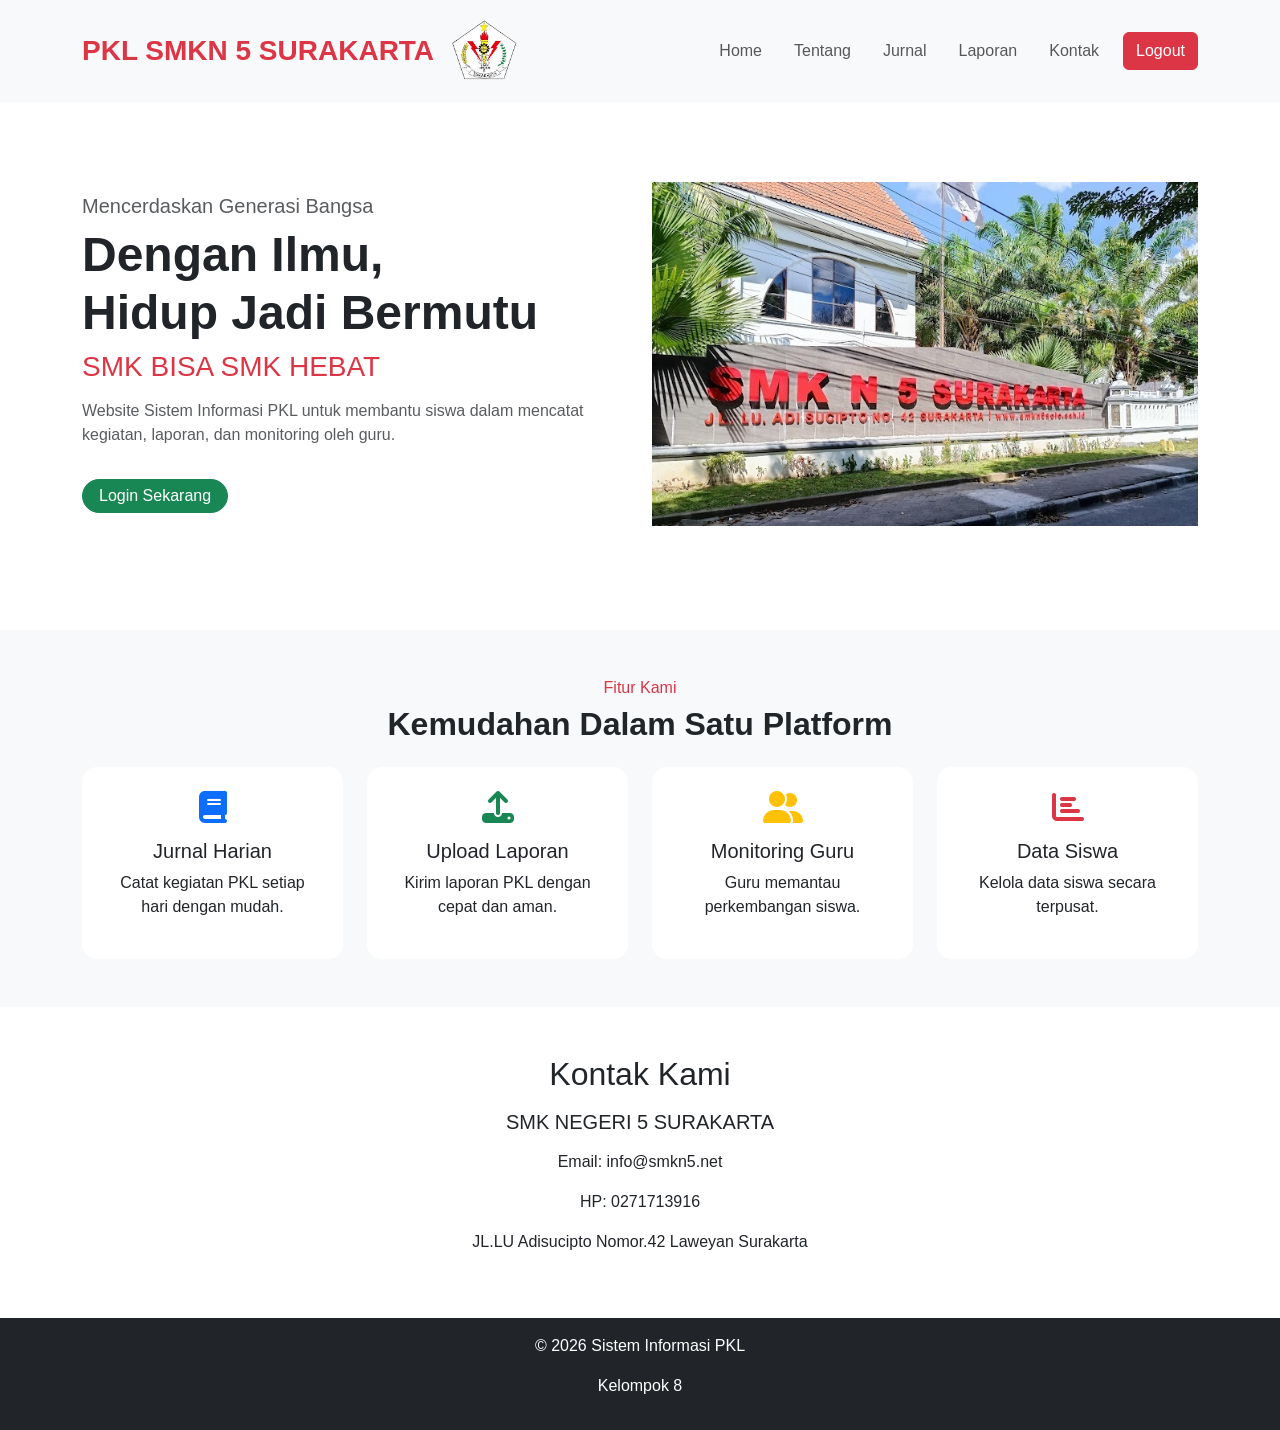
<file: sistem pkl (1) (1)/sistem pkl (1)/sistem pkl (1)/sistem pkl (1)/sistem pkl/sistem pkl/index.html>
<!DOCTYPE html>
<html lang="id">
<head>
    <meta charset="UTF-8">
    <title>Sistem Informasi PKL</title>
    <meta name="viewport" content="width=device-width, initial-scale=1">

    <link href="https://cdn.jsdelivr.net/npm/bootstrap@5.3.0/dist/css/bootstrap.min.css" rel="stylesheet">

    <link rel="stylesheet" href="https://cdnjs.cloudflare.com/ajax/libs/font-awesome/6.4.0/css/all.min.css">

    <link rel="stylesheet" href="index.css">
</head>

<body>

<nav class="navbar navbar-expand-lg bg-light py-3">
    <div class="container">
        <a class="navbar-brand fw-bold text-danger fs-3" href="#">PKL SMKN 5 SURAKARTA</a>
        <img src="logo stemro.jpg" alt="Logo" width="70" height="70"> 
        <button class="navbar-toggler" data-bs-toggle="collapse" data-bs-target="#menu">
            <span class="navbar-toggler-icon"></span>
        </button>

        <div class="collapse navbar-collapse" id="menu">
            <ul class="navbar-nav ms-auto align-items-center">
                <li class="nav-item"><a class="nav-link mx-2" href="#">Home</a></li>
                <li class="nav-item"><a class="nav-link mx-2" href="#">Tentang</a></li>
                <li class="nav-item"><a class="nav-link mx-2" href="#">Jurnal</a></li>
                <li class="nav-item"><a class="nav-link mx-2" href="#">Laporan</a></li>
                <li class="nav-item"><a class="nav-link mx-2" href="#Kontak Kami">Kontak</a></li>
                <li class="nav-item">
    <button onclick="logout()" class="btn btn-danger ms-2">
        Logout
    </button>
</li>
            </ul>
        </div>
    </div>
</nav>

<section class="hero-section">
    <div class="container">
        <div class="row align-items-center">

            <div class="col-md-6">
                <h5 class="text-muted">Mencerdaskan Generasi Bangsa</h5>
                <h1 class="fw-bold display-5">
                    Dengan Ilmu,<br>
                    Hidup Jadi Bermutu
                </h1>
                <h1 class="text-danger fs-3"> SMK BISA SMK HEBAT</h1>
                <p class="text-muted mt-3">
                    Website Sistem Informasi PKL untuk membantu siswa dalam mencatat kegiatan,
                    laporan, dan monitoring oleh guru.
                </p>

                <a href="login.html" class="btn btn-success px-3 py-1 rounded-pill mt-3 mb-4">
                    Login Sekarang
                </a>
            </div>

            <div class="col-md-6 mb-4 ">
                <img src="smkn5solodepan (1).jpg"
                     class="img-fluid hero-img">
            </div>

        </div>
    </div>
</section>

<section class="py-5 bg-light">
    <div class="container text-center">

        <h6 class="text-danger">Fitur Kami</h6>
        <h2 class="fw-bold mb-4">Kemudahan Dalam Satu Platform</h2>

        <div class="row">
            
            <div class="col-md-3">
                <div class="card fitur-card p-4">
                    <a href="jurnal-harian.html" class="text-decoration-none text-dark">
                        <i class="fa-solid fa-book fa-2x text-primary mb-3"></i>
                        <h5>Jurnal Harian</h5>
                        <p>Catat kegiatan PKL setiap hari dengan mudah.</p>
                   </a>
                </div>
            </div>

            <div class="col-md-3">
                <div class="card fitur-card p-4">
                    <a href="upload-laporan.html"class="text-decoration-none text-dark">
                        <i class="fa-solid fa-upload fa-2x text-success mb-3"></i>
                        <h5>Upload Laporan</h5>
                        <p>Kirim laporan PKL dengan cepat dan aman.</p>
                    </a>
                </div>
            </div>

            <div class="col-md-3">
                <div class="card fitur-card p-4">
                    <a href="monitoring.html" class="text-decoration-none text-dark">
                        <i class="fa-solid fa-user-group fa-2x text-warning mb-3"></i>
                        <h5>Monitoring Guru</h5>
                        <p>Guru memantau perkembangan siswa.</p>
                    </a>
                </div>
            </div>

            <div class="col-md-3">
                <div class="card fitur-card p-4">
                    <a href="datasiswa.html" class="text-decoration-none text-dark">
                        <i class="fa-solid fa-chart-bar fa-2x text-danger mb-3"></i>
                        <h5>Data Siswa</h5>
                        <p>Kelola data siswa secara terpusat.</p>
                    </a>
                </div>
            </div>

        </div>
    </div>
</section>

<section class="py-5">
    <div class="container text-center">
        <h2>Kontak Kami</h2>
        <p><h5> SMK NEGERI 5 SURAKARTA</h5></p>
        <p>Email: info@smkn5.net</p>
        <p>HP: 0271713916</p>
        <p> JL.LU Adisucipto Nomor.42 Laweyan Surakarta </p>
    </div>
</section>

<footer class="bg-dark text-white text-center py-3">
    <p>© 2026 Sistem Informasi PKL</p>
    <p> Kelompok 8 </p>
</footer>
<script src="https://cdn.jsdelivr.net/npm/bootstrap@5.3.0/dist/js/bootstrap.bundle.min.js"></script>
<script>

    const login = localStorage.getItem("login");

    if(login !== "true") {

        const links = document.querySelectorAll(".fitur-card a");

        links.forEach(link => {

            link.addEventListener("click", function(e) {
                e.preventDefault();

                alert("Silakan login terlebih dahulu!");
            });

        });

    }

</script>
<script>

function logout() {

    localStorage.removeItem("login");

    window.location.href = "login.html";
}

</script>
<script src="login.js"></script>
</body>
</html>
</file>
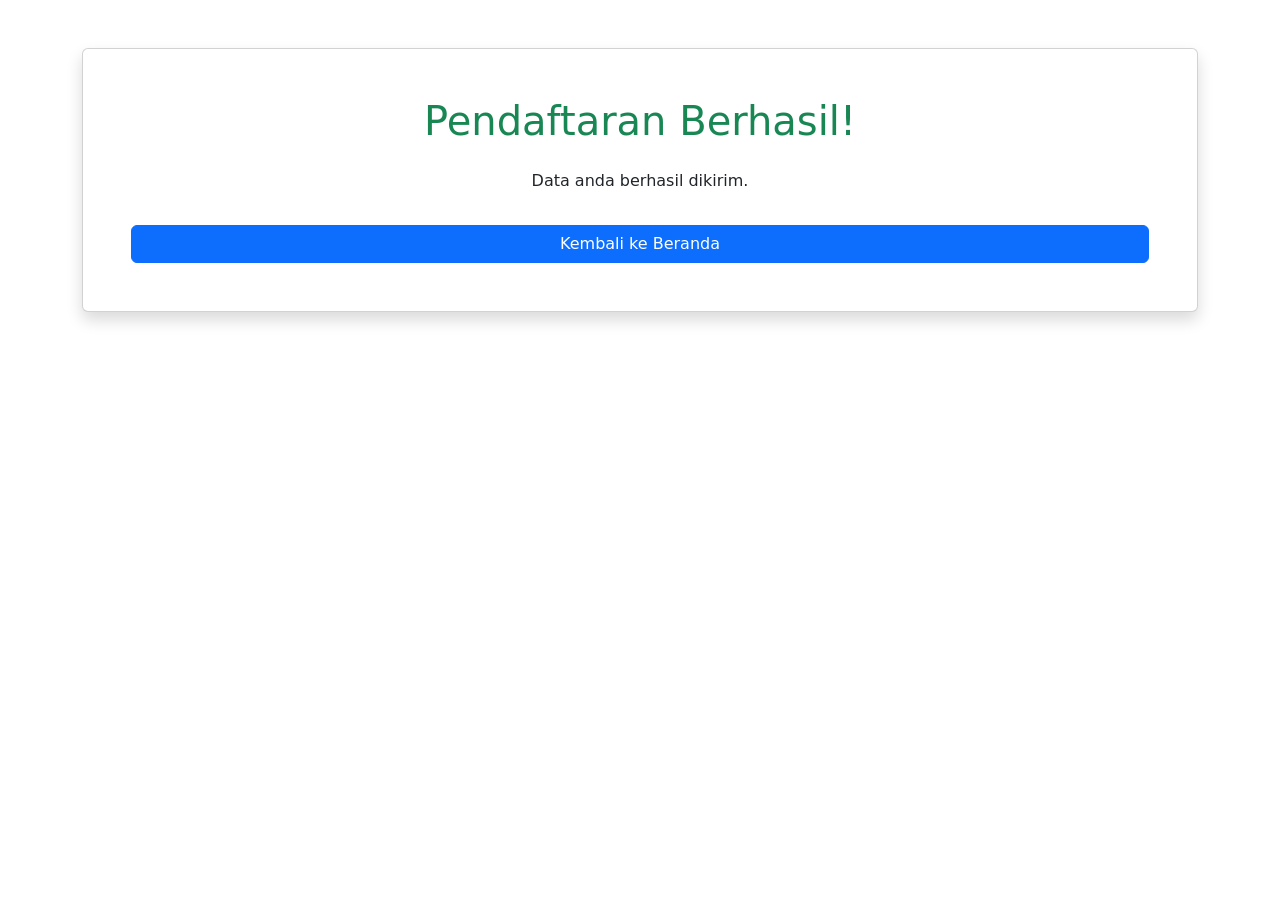
<file: sistem pkl (1) (1)/sistem pkl (1)/sistem pkl (1)/sistem pkl (1)/sistem pkl/sistem pkl/berhasil.html>
<!DOCTYPE html>
<html lang="en">
<head>
    <meta charset="UTF-8">
    <meta name="viewport" content="width=device-width, initial-scale=1.0">
    <title>Pendaftaran Berhasil</title>

    <link href="https://cdn.jsdelivr.net/npm/bootstrap@5.3.0/dist/css/bootstrap.min.css" rel="stylesheet">
</head>

<body>

    <div class="container text-center mt-5">

        <div class="card shadow p-5">

            <h1 class="text-success">
                Pendaftaran Berhasil!
            </h1>

            <p class="mt-3">
                Data anda berhasil dikirim.
            </p>

            <a href="index.html" class="btn btn-primary mt-3">
                Kembali ke Beranda
            </a>

        </div>

    </div>

</body>
</html>
</file>
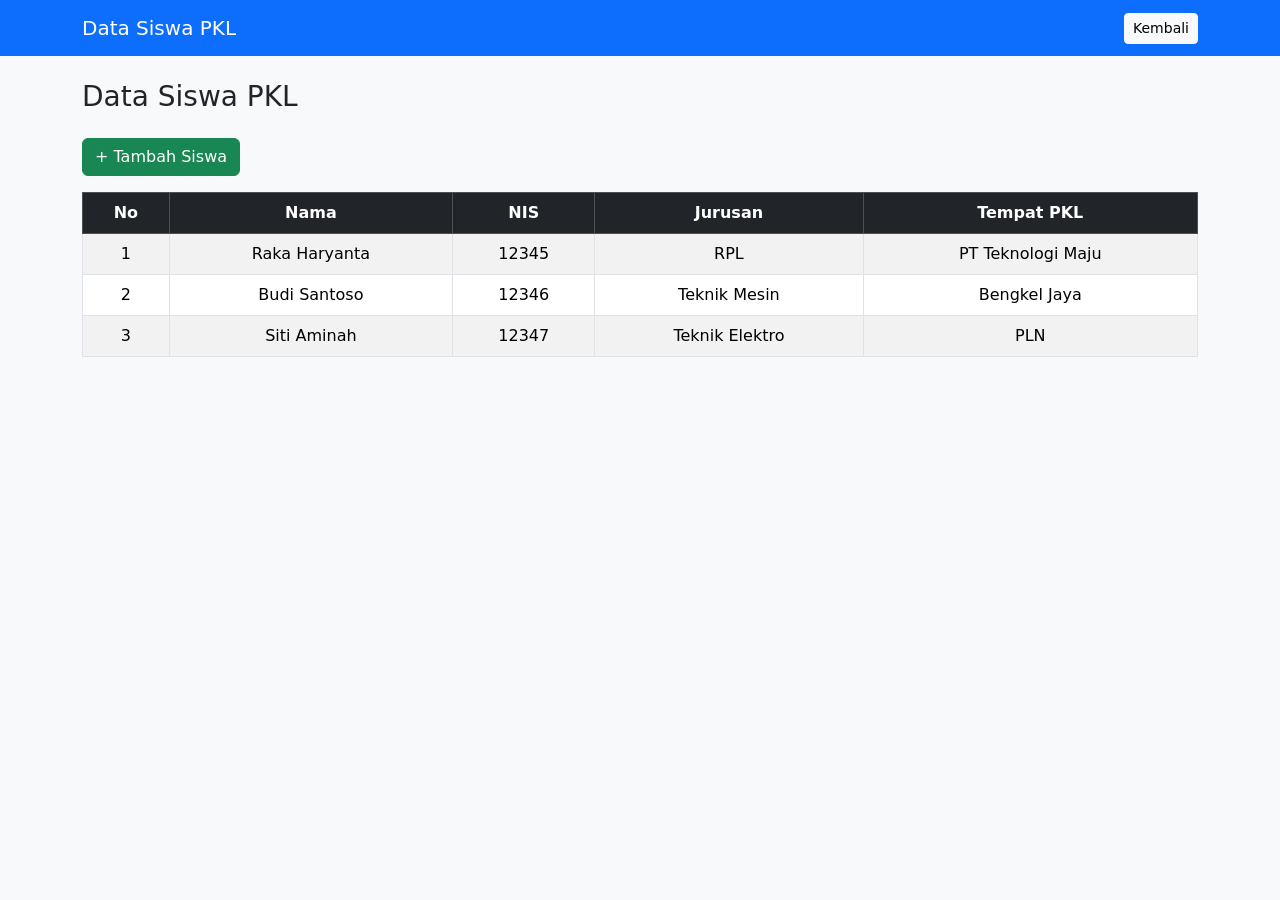
<file: sistem pkl (1) (1)/sistem pkl (1)/sistem pkl (1)/sistem pkl (1)/sistem pkl/sistem pkl/datasiswa.html>
<!DOCTYPE html>
<html lang="id">
<head>
    <meta charset="UTF-8">
    <title>Data Siswa PKL</title>

    <link href="https://cdn.jsdelivr.net/npm/bootstrap@5.3.0/dist/css/bootstrap.min.css" rel="stylesheet">
</head>

<body class="bg-light">

<nav class="navbar navbar-dark bg-primary">
    <div class="container">
        <span class="navbar-brand">Data Siswa PKL</span>

        <a href="index.html" class="btn btn-light btn-sm">
            Kembali
        </a>
    </div>
</nav>

<div class="container mt-4">

    <h3 class="mb-4">Data Siswa PKL</h3>

    <button
        class="btn btn-success mb-3"
        data-bs-toggle="modal"
        data-bs-target="#modalTambah">

        + Tambah Siswa

    </button>

    <div class="table-responsive">

        <table class="table table-bordered table-striped text-center">

            <thead class="table-dark">

                <tr>
                    <th>No</th>
                    <th>Nama</th>
                    <th>NIS</th>
                    <th>Jurusan</th>
                    <th>Tempat PKL</th>
                </tr>

            </thead>

            <tbody id="tbody">

                <tr>
                    <td>1</td>
                    <td>Raka Haryanta</td>
                    <td>12345</td>
                    <td>RPL</td>
                    <td>PT Teknologi Maju</td>
                </tr>

                <tr>
                    <td>2</td>
                    <td>Budi Santoso</td>
                    <td>12346</td>
                    <td>Teknik Mesin</td>
                    <td>Bengkel Jaya</td>
                </tr>

                <tr>
                    <td>3</td>
                    <td>Siti Aminah</td>
                    <td>12347</td>
                    <td>Teknik Elektro</td>
                    <td>PLN</td>
                </tr>

            </tbody>

        </table>

    </div>

</div>

<div class="modal fade" id="modalTambah">

    <div class="modal-dialog">

        <div class="modal-content">

            <div class="modal-header">

                <h5 class="modal-title">
                    Tambah Siswa
                </h5>

                <button
                    class="btn-close"
                    data-bs-dismiss="modal">
                </button>

            </div>

            <div class="modal-body">

                <input
                    type="text"
                    id="nama"
                    class="form-control mb-3"
                    placeholder="Nama Siswa">

                <input
                    type="text"
                    id="nis"
                    class="form-control mb-3"
                    placeholder="NIS">

                <input
                    type="text"
                    id="jurusan"
                    class="form-control mb-3"
                    placeholder="Jurusan">

                <input
                    type="text"
                    id="tempat"
                    class="form-control"
                    placeholder="Tempat PKL">

            </div>

            <div class="modal-footer">

                <button
                    class="btn btn-secondary"
                    data-bs-dismiss="modal">

                    Tutup

                </button>

                <button
                    class="btn btn-primary"
                    onclick="tambahSiswa()">

                    Simpan

                </button>

            </div>

        </div>

    </div>

</div>

<script src="https://cdn.jsdelivr.net/npm/bootstrap@5.3.0/dist/js/bootstrap.bundle.min.js"></script>

<script>

function tambahSiswa(){

    let nama = document.getElementById("nama").value;
    let nis = document.getElementById("nis").value;
    let jurusan = document.getElementById("jurusan").value;
    let tempat = document.getElementById("tempat").value;

    if(nama == "" || nis == "" || jurusan == "" || tempat == ""){

        alert("Data harus diisi semua!");
        return;

    }

    let tbody = document.getElementById("tbody");

    let nomor = tbody.rows.length + 1;

    tbody.innerHTML += `

        <tr>

            <td>${nomor}</td>
            <td>${nama}</td>
            <td>${nis}</td>
            <td>${jurusan}</td>
            <td>${tempat}</td>

        </tr>

    `;

    alert("Siswa berhasil ditambahkan!");

    document.getElementById("nama").value = "";
    document.getElementById("nis").value = "";
    document.getElementById("jurusan").value = "";
    document.getElementById("tempat").value = "";

}

</script>

</body>
</html>
</file>
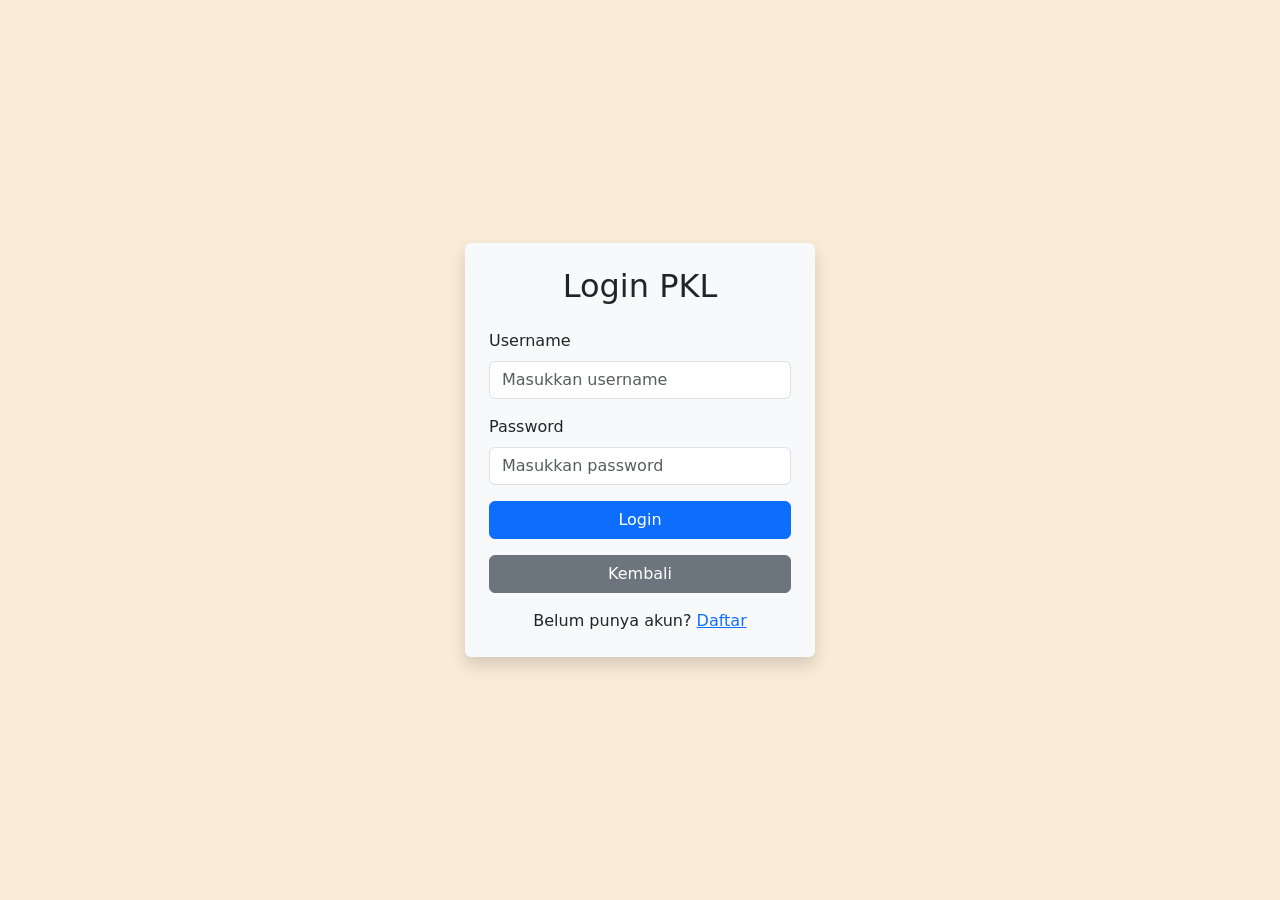
<file: sistem pkl (1) (1)/sistem pkl (1)/sistem pkl (1)/sistem pkl (1)/sistem pkl/sistem pkl/login.html>
<!DOCTYPE html>
<html lang="en">
<head>
    <meta charset="UTF-8">
    <meta name="viewport" content="width=device-width, initial-scale=1.0">
    <title>Login PKL</title>
    <link href="https://cdn.jsdelivr.net/npm/bootstrap@5.3.8/dist/css/bootstrap.min.css" rel="stylesheet">

    <link rel="stylesheet" href="login.css">
</head>

<body>

<div class="container d-flex justify-content-center align-items-center" style="min-height: 100vh">

    <div class="login-box bg-light p-4 shadow rounded">

        <h2 class="text-center mb-4">Login PKL</h2>

        <form id="formLogin">

            <div class="mb-3">
                <label for="username" class="form-label">
                    Username
                </label>

                <input 
                    type="text"
                    class="form-control"
                    id="username"
                    placeholder="Masukkan username"
                    maxlength="50"
                    required
                >
            </div>

            <div class="mb-3">
                <label for="password" class="form-label">
                    Password
                </label>

                <input
                    type="password"
                    class="form-control"
                    id="password"
                    placeholder="Masukkan password"
                    pattern="[A-Za-z0-9]{8,}"
                    title="Password minimal 8 karakter"
                    required
                >
            </div>

            <button type="submit" class="btn btn-primary w-100">
                Login
            </button>

            <div class="text-center mt-3">
                <a href="index.html" class="btn btn-secondary w-100">
                    Kembali
                </a>
            </div>

            <div class="text-center mt-3">
                <span>
                    Belum punya akun?
                    <a href="daftar.html">Daftar</a>
                </span>
            </div>

        </form>

    </div>

</div>

<script src="login.js"></script>

</body>
</html>
</file>
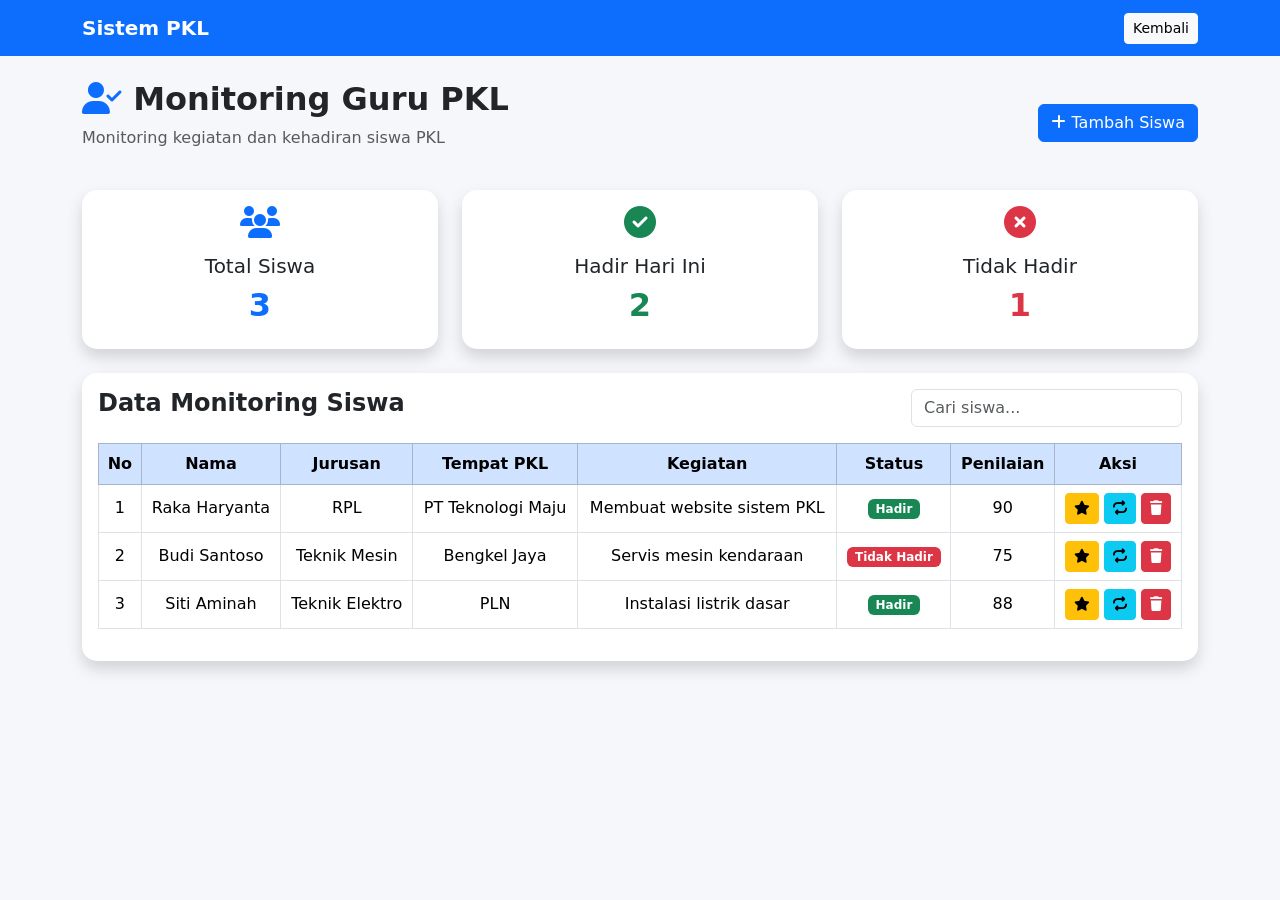
<file: sistem pkl (1) (1)/sistem pkl (1)/sistem pkl (1)/sistem pkl (1)/sistem pkl/sistem pkl/monitoring.html>
<!DOCTYPE html>
<html lang="id">
<head>
    <meta charset="UTF-8">
    <meta name="viewport" content="width=device-width, initial-scale=1.0">
    <title>Monitoring Guru PKL</title>
    <link href="https://cdn.jsdelivr.net/npm/bootstrap@5.3.0/dist/css/bootstrap.min.css" rel="stylesheet">
    <link rel="stylesheet" href="https://cdnjs.cloudflare.com/ajax/libs/font-awesome/6.4.0/css/all.min.css">
    <link rel="stylesheet" href="monitoring.css">
</head>

<body>

<nav class="navbar navbar-expand-lg navbar-dark bg-primary">
    <div class="container">

        <a class="navbar-brand fw-bold" href="#">
            Sistem PKL
        </a>
        <a href="index.html" class="btn btn-light btn-sm">
            Kembali
        </a>

    </div>
</nav>

<div class="container py-4">

    <div class="d-flex justify-content-between align-items-center mb-4">

        <div>
            <h2 class="fw-bold">
                <i class="fa-solid fa-user-check text-primary"></i>
                Monitoring Guru PKL
            </h2>

            <p class="text-muted">
                Monitoring kegiatan dan kehadiran siswa PKL
            </p>
        </div>

        <button class="btn btn-primary" data-bs-toggle="modal" data-bs-target="#modalTambah">
            <i class="fa fa-plus"></i> Tambah Siswa
        </button>

    </div>

    <div class="row g-4 mb-4">

        <div class="col-md-4">
            <div class="card shadow border-0">
                <div class="card-body text-center">

                    <i class="fa-solid fa-users fa-2x text-primary mb-3"></i>

                    <h5>Total Siswa</h5>

                    <h2 class="fw-bold text-primary" id="totalSiswa">
                        0
                    </h2>

                </div>
            </div>
        </div>

        <div class="col-md-4">
            <div class="card shadow border-0">
                <div class="card-body text-center">

                    <i class="fa-solid fa-circle-check fa-2x text-success mb-3"></i>

                    <h5>Hadir Hari Ini</h5>

                    <h2 class="fw-bold text-success" id="hadir">
                        0
                    </h2>

                </div>
            </div>
        </div>

        <div class="col-md-4">
            <div class="card shadow border-0">
                <div class="card-body text-center">

                    <i class="fa-solid fa-circle-xmark fa-2x text-danger mb-3"></i>

                    <h5>Tidak Hadir</h5>

                    <h2 class="fw-bold text-danger" id="tidakHadir">
                        0
                    </h2>

                </div>
            </div>
        </div>

    </div>

    <div class="card shadow border-0">

        <div class="card-body">

            <div class="d-flex justify-content-between align-items-center mb-3">

                <h4 class="fw-bold">
                    Data Monitoring Siswa
                </h4>

                <input
                    type="text"
                    id="search"
                    class="form-control w-25"
                    placeholder="Cari siswa..."
                >

            </div>

            <div class="table-responsive">

                <table class="table table-bordered table-hover align-middle text-center">

                    <thead class="table-primary">

                        <tr>
                            <th>No</th>
                            <th>Nama</th>
                            <th>Jurusan</th>
                            <th>Tempat PKL</th>
                            <th>Kegiatan</th>
                            <th>Status</th>
                            <th>Penilaian</th>
                            <th>Aksi</th>
                        </tr>

                    </thead>

                    <tbody id="tbody">

                    </tbody>

                </table>

            </div>

        </div>

    </div>

</div>

<div class="modal fade" id="modalTambah">

    <div class="modal-dialog">

        <div class="modal-content">

            <div class="modal-header">
                <h5 class="modal-title">Tambah Siswa</h5>

                <button class="btn-close" data-bs-dismiss="modal"></button>
            </div>

            <div class="modal-body">

                <input type="text" id="nama" class="form-control mb-2" placeholder="Nama">

                <input type="text" id="jurusan" class="form-control mb-2" placeholder="Jurusan">

                <input type="text" id="tempat" class="form-control mb-2" placeholder="Tempat PKL">

                <input type="text" id="kegiatan" class="form-control mb-2" placeholder="Kegiatan">

                <select id="status" class="form-select">
                    <option value="Hadir">Hadir</option>
                    <option value="Tidak Hadir">Tidak Hadir</option>
                </select>

            </div>

            <div class="modal-footer">

                <button class="btn btn-secondary" data-bs-dismiss="modal">
                    Tutup
                </button>

                <button class="btn btn-primary" onclick="tambahSiswa()">
                    Simpan
                </button>

            </div>

        </div>

    </div>

</div>

<script src="https://cdn.jsdelivr.net/npm/bootstrap@5.3.0/dist/js/bootstrap.bundle.min.js"></script>

<script>

let siswa = [

    {
        nama:"Raka Haryanta",
        jurusan:"RPL",
        tempat:"PT Teknologi Maju",
        kegiatan:"Membuat website sistem PKL",
        status:"Hadir",
        nilai:90
    },

    {
        nama:"Budi Santoso",
        jurusan:"Teknik Mesin",
        tempat:"Bengkel Jaya",
        kegiatan:"Servis mesin kendaraan",
        status:"Tidak Hadir",
        nilai:75
    },

    {
        nama:"Siti Aminah",
        jurusan:"Teknik Elektro",
        tempat:"PLN",
        kegiatan:"Instalasi listrik dasar",
        status:"Hadir",
        nilai:88
    }

];

function renderTable(){

    let tbody = document.getElementById("tbody");

    tbody.innerHTML = "";

    siswa.forEach((item,index)=>{

        tbody.innerHTML += `

        <tr>

            <td>${index+1}</td>

            <td>${item.nama}</td>

            <td>${item.jurusan}</td>

            <td>${item.tempat}</td>

            <td>${item.kegiatan}</td>

            <td>
                ${
                    item.status == "Hadir"
                    ?
                    `<span class="badge bg-success">Hadir</span>`
                    :
                    `<span class="badge bg-danger">Tidak Hadir</span>`
                }
            </td>

            <td>
                ${item.nilai}
            </td>

            <td>

                <button class="btn btn-warning btn-sm"
                onclick="beriNilai(${index})">

                    <i class="fa fa-star"></i>

                </button>

                <button class="btn btn-info btn-sm"
                onclick="ubahStatus(${index})">

                    <i class="fa fa-repeat"></i>

                </button>

                <button class="btn btn-danger btn-sm"
                onclick="hapusSiswa(${index})">

                    <i class="fa fa-trash"></i>

                </button>

            </td>

        </tr>

        `;
    });

    updateStatistik();
}

function updateStatistik(){

    document.getElementById("totalSiswa").innerText = siswa.length;

    let hadir = siswa.filter(s => s.status == "Hadir").length;

    let tidak = siswa.filter(s => s.status == "Tidak Hadir").length;

    document.getElementById("hadir").innerText = hadir;

    document.getElementById("tidakHadir").innerText = tidak;
}

function tambahSiswa(){

    let nama = document.getElementById("nama").value;
    let jurusan = document.getElementById("jurusan").value;
    let tempat = document.getElementById("tempat").value;
    let kegiatan = document.getElementById("kegiatan").value;
    let status = document.getElementById("status").value;

    if(nama == "" || jurusan == ""){

        alert("Data belum lengkap!");
        return;
    }

    siswa.push({

        nama:nama,
        jurusan:jurusan,
        tempat:tempat,
        kegiatan:kegiatan,
        status:status,
        nilai:0

    });

    renderTable();

    alert("Siswa berhasil ditambahkan");

    document.getElementById("nama").value = "";
    document.getElementById("jurusan").value = "";
    document.getElementById("tempat").value = "";
    document.getElementById("kegiatan").value = "";
}

function beriNilai(index){

    let nilai = prompt("Masukkan nilai siswa:");

    if(nilai != null){

        siswa[index].nilai = nilai;

        renderTable();
    }
}

function ubahStatus(index){

    if(siswa[index].status == "Hadir"){

        siswa[index].status = "Tidak Hadir";

    }else{

        siswa[index].status = "Hadir";
    }

    renderTable();
}

function hapusSiswa(index){

    let konfirmasi = confirm("Yakin ingin menghapus data?");

    if(konfirmasi){

        siswa.splice(index,1);

        renderTable();
    }
}

document.getElementById("search").addEventListener("keyup", function(){

    let keyword = this.value.toLowerCase();

    let rows = document.querySelectorAll("#tbody tr");

    rows.forEach(row => {

        row.style.display =
            row.innerText.toLowerCase().includes(keyword)
            ? ""
            : "none";
    });

});

renderTable();

</script>

</body>
</html>
</file>
<file: sistem pkl (1) (1)/sistem pkl (1)/sistem pkl (1)/sistem pkl (1)/sistem pkl/sistem pkl/index.css>
body {
    font-family: 'Segoe UI', sans-serif;
}
.hero-section {
    padding: 80px 0;
}

.hero-img {
    max-height: 400px;
}
.fitur-card {
    border: none;
    border-radius: 15px;
    transition: 0.3s;
}

.fitur-card:hover {
    transform: translateY(-10px);
    box-shadow: 0 10px 25px rgba(0,0,0,0.1);
}
</file>
<file: sistem pkl (1) (1)/sistem pkl (1)/sistem pkl (1)/sistem pkl (1)/sistem pkl/sistem pkl/login.css>
.login-box {
    width: 350px;
    border-radius: 10px;
}
body {
    background-color: antiquewhite;
}
</file>
<file: sistem pkl (1) (1)/sistem pkl (1)/sistem pkl (1)/sistem pkl (1)/sistem pkl/sistem pkl/monitoring.css>
body{
            background:#f5f7fb;
        }

        .card{
            border-radius:15px;
        }

        .table th{
            white-space: nowrap;
        }
</file>
